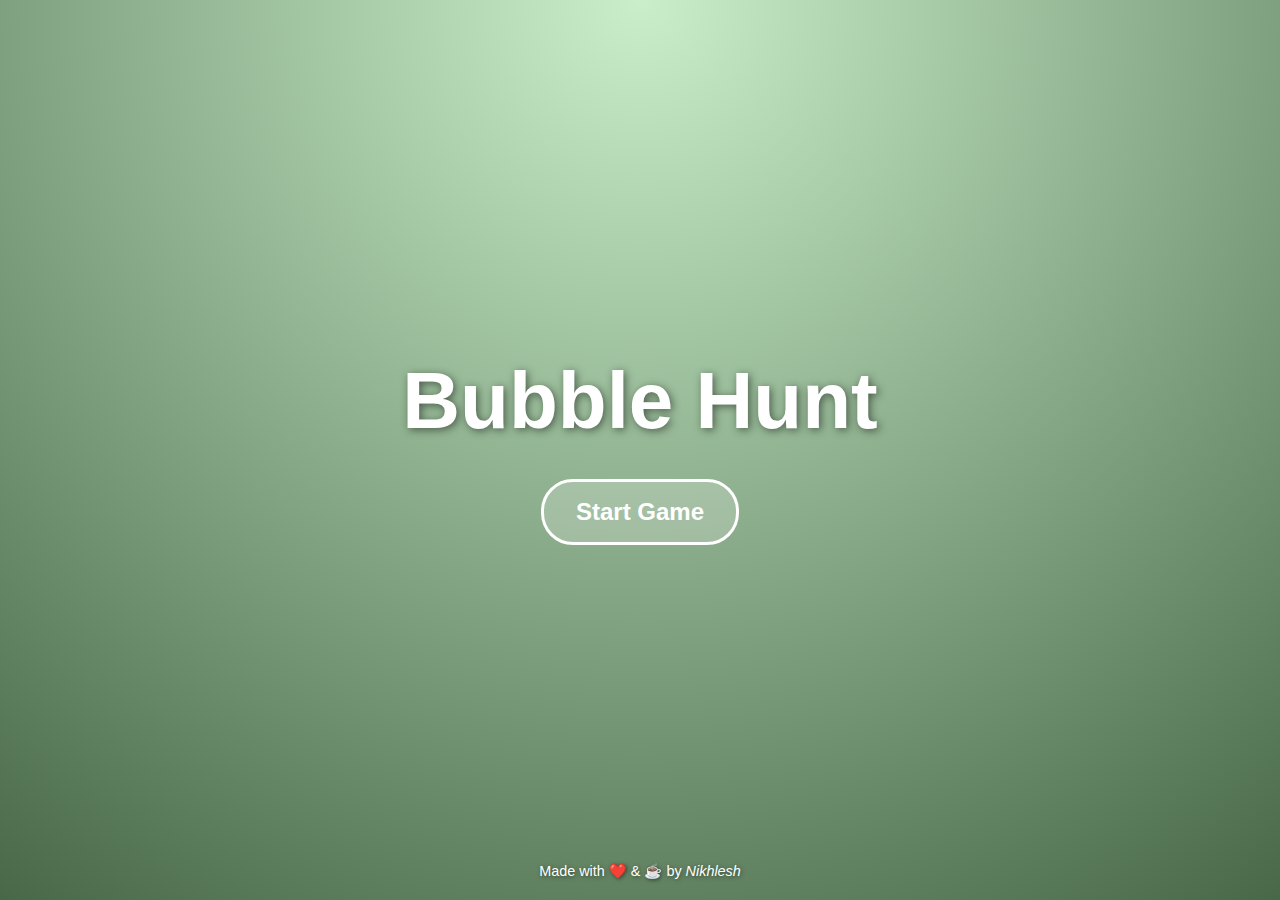
<file: index.html>
<!DOCTYPE html>
<html lang="en">
<head>
  <meta charset="UTF-8" />
  <meta name="viewport" content="width=device-width, initial-scale=1.0" />
  <title>Bubble Hunt</title>
  <link rel="shortcut icon" href="bubblelogo.jpeg" type="image/x-icon">
  <link rel="stylesheet" href="style.css" />
</head>
<body class="start-page">
  <div class="start-container">
    <h1 class="game-title">Bubble Hunt</h1>
    <a href="game.html" class="start-btn">Start Game</a>
  </div>
  <footer class="made-with">
    Made with ❤️ & ☕ by <i>Nikhlesh</i>
  </footer>
</body>
</html>
</file>
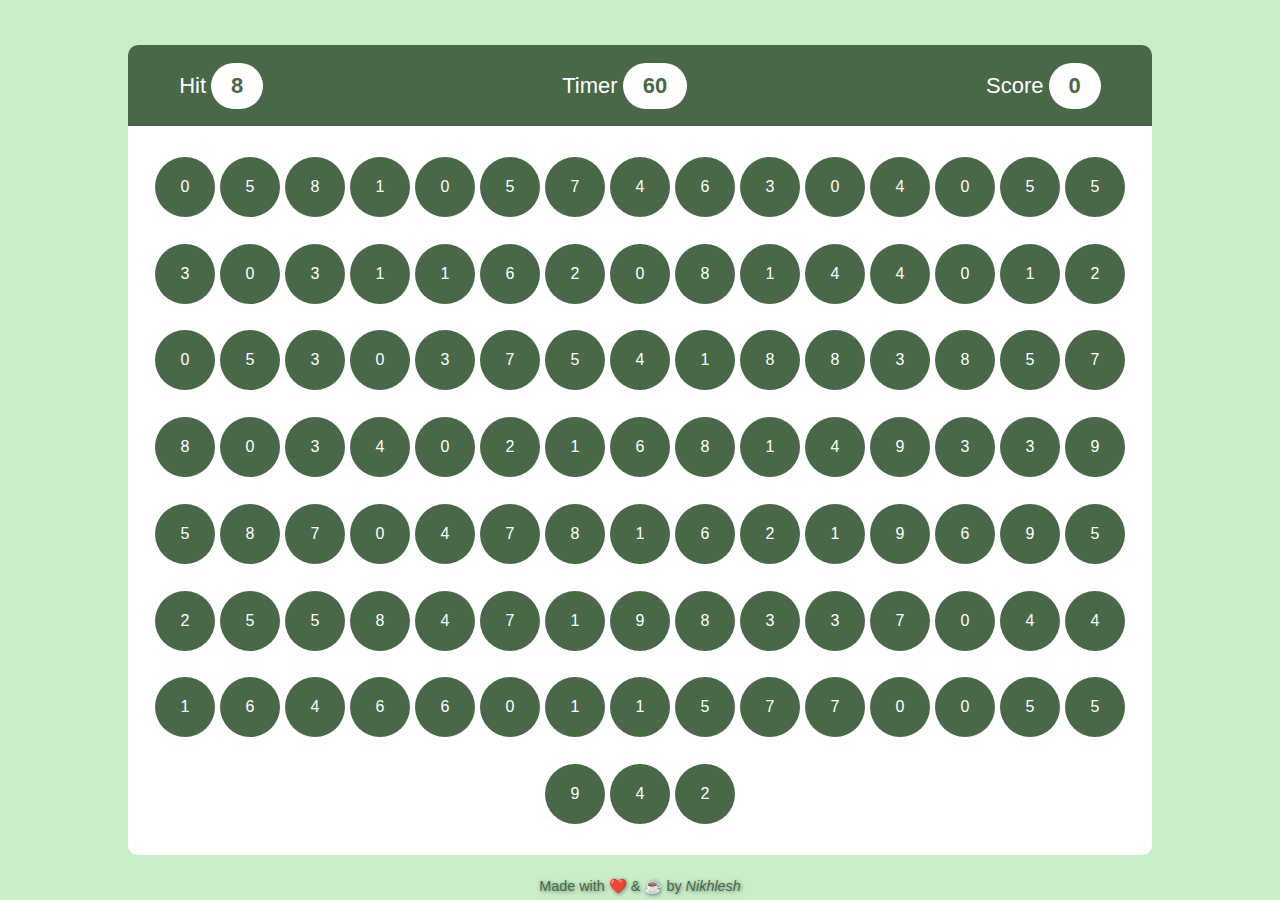
<file: game.html>
<!DOCTYPE html>
<html lang="en">
<head>
    <meta charset="UTF-8">
    <meta name="viewport" content="width=device-width, initial-scale=1.0">
    <title>Bubble Hunt</title>
    <link rel="shortcut icon" href="bubblelogo.jpeg" type="image/x-icon">
    <link rel="stylesheet" href="style.css">         
</head>
<body>
    <div id="main">
       <div id="panel">
            <div id="ptop">
                <div class="element">
                    <h2>Hit</h2>
                    <div id="hitval" class="box">5</div>
                </div>
                <div class="element">
                    <h2>Timer</h2>
                    <div id="timerval"class="box">60</div>
                </div>
                <div class="element">
                    <h2>Score</h2>
                    <div id="scoreval" class="box">0</div>
                </div>
            </div>
            <div id="pbtm">
                <h1>game over</h1>
            </div>
       </div> 
            <footer class="made-with">
             Made with ❤️ & ☕ by <i>Nikhlesh</i>
            </footer> 
    </div>
    <script src="script.js"></script>
</body>
</html>
</file>
<file: style.css>
/* start page*/

body.start-page {
    display: flex;
    justify-content: center;
    align-items: center;
    height: 100vh;
    background: radial-gradient(
        circle at top,
        rgb(202, 238, 202),
        rgb(72, 104, 72)
    );
    margin: 0;            
    font-family: 'Gilroy', sans-serif;
  }

  
.start-container {
    text-align: center;
  }

  
.game-title {
    font-size: 5rem;
    color: #fff;
    text-shadow: 2px 2px 8px rgba(0, 0, 0, 0.5);
    margin-bottom: 2rem;
  }
  

.start-btn {
    display: inline-block;
    padding: 1rem 2rem;
    font-size: 1.5rem;
    font-weight: 600;
    color: #fff;
    background-color: rgba(255, 255, 255, 0.2);
    border: 3px solid #fff;
    border-radius: 2rem;
    text-decoration: none;
    transition: transform 0.3s ease, background-color 0.3s ease;
  }

  
.start-btn:hover {
    background-color: #fff;
    color: rgb(72, 104, 72);
    transform: scale(1.1);
  }


.made-with {
    position: absolute;
    bottom: 20px;
    width: 100%;
    text-align: center;
    font-size: 0.9rem;
    color: #fff;
    text-shadow: 1px 1px 4px rgba(0,0,0,0.5);
    
  }
  

  
  
/* game page*/

*{
    margin: 0;
    padding: 0;
    font-family: 'Gilroy', sans-serif;
    box-sizing: border-box;
}


html,body {
    width: 100%;
    height: 100%;
}

#main {
    display: flex;
    align-items: center;
    justify-content: center;
    width: 100%;
    height: 100%;
    background-color: rgb(202, 238, 202);
}

#panel {
    overflow: hidden;
    width: 80%;
    height: 90%;
    border-radius: 10px;
    background-color: #fff;
}

#ptop {
    padding: 0px 5%;
    justify-content: space-between;
    display: flex;
    align-items: center;
    color: #fff;
    width: 100%;
    height: 10%;
    background-color: rgb(72, 104, 72 );
} 

.element {
    width: auto;
    display: flex;
    align-items: center;
    gap: 5px;
}

.element h2 {
    font-weight: 500;
    font-size: 22px;
}

.box {
    color: rgb(72, 104, 72);
    font-weight: 600;
    font-size: 22px ;
    padding: 10px 20px;
    background-color: #fff;
    border-radius: 50px;
}

#pbtm {
    display: flex;
    justify-content: center;
    align-items: center;
    flex-wrap: wrap;
    padding: 20px;
    width: 100%;
    height: 90%;
    background-color:#fff;
    gap: 5px;
}

.bubble {
    display: flex;
    align-items: center;
    justify-content: center;
    width: 60px;
    height: 60px;
    background-color: rgb(72, 104, 72);
    color: #fff;
    border-radius: 50%;
    font-weight: 500;
}

.bubble:hover {
    cursor: pointer;
    color: black;
    background-color: rgb(202, 238, 202);
}

.game-over {
  display: flex;
  flex-direction: column;
  justify-content: center;
  align-items: center;
  width: 100%;
  height: 100%;
}


.game-over-text {
  font-size: 5rem;
  color: rgba(72, 104, 72);
  margin-bottom: 2rem;
}


.restart-btn {
    display: inline-block;
    padding: 1rem 4rem;
    font-size: 1.5rem;
    font-weight: 600;
    color: rgb(72, 104, 72);
    background-color: #fff;
    border: 3px solid rgba(72, 104, 72);
    border-radius: 2rem;
    text-decoration: none;
    transition: transform 0.3s ease, background-color 0.3s ease;
  }

  
.restart-btn:hover {
    background-color:rgb(72, 104, 72);
    color: #fff;
    transform: scale(1.1);
  }

  #main .made-with {
    position: absolute;
    bottom: 20px;
    width: 100%;
    text-align: center;
    font-size: 0.9rem;
    color: rgb(72, 104, 72);
    bottom: 5px;
  }



@media screen and (max-width: 768px) {

    #panel {
        width: 95%;
        height: 95%;
    }

    #ptop {
        flex-direction: column;
        align-items: flex-start;
        height: auto;
        padding: 10px;
        gap: 10px;
    }

    .element {
        width: 100%;
        justify-content: space-between;
    }

    .element h2,
    .box {
        font-size: 18px;
    }

    .box {
        padding: 8px 16px;
    }

    #pbtm {
        padding: 10px;
        gap: 8px;
    }

    .bubble {
        width: 43.3px;
        height: 43.3px;
        font-size: 16px;
    }

    .game-over-text {
        font-size: 3rem;
        text-align: center;
    }

    .restart-btn {
        padding: 0.75rem 2rem;
        font-size: 1.2rem;
    }

    #main .made-with {
        font-size: 0.75rem;
        bottom: 2px;
    }
}
</file>
